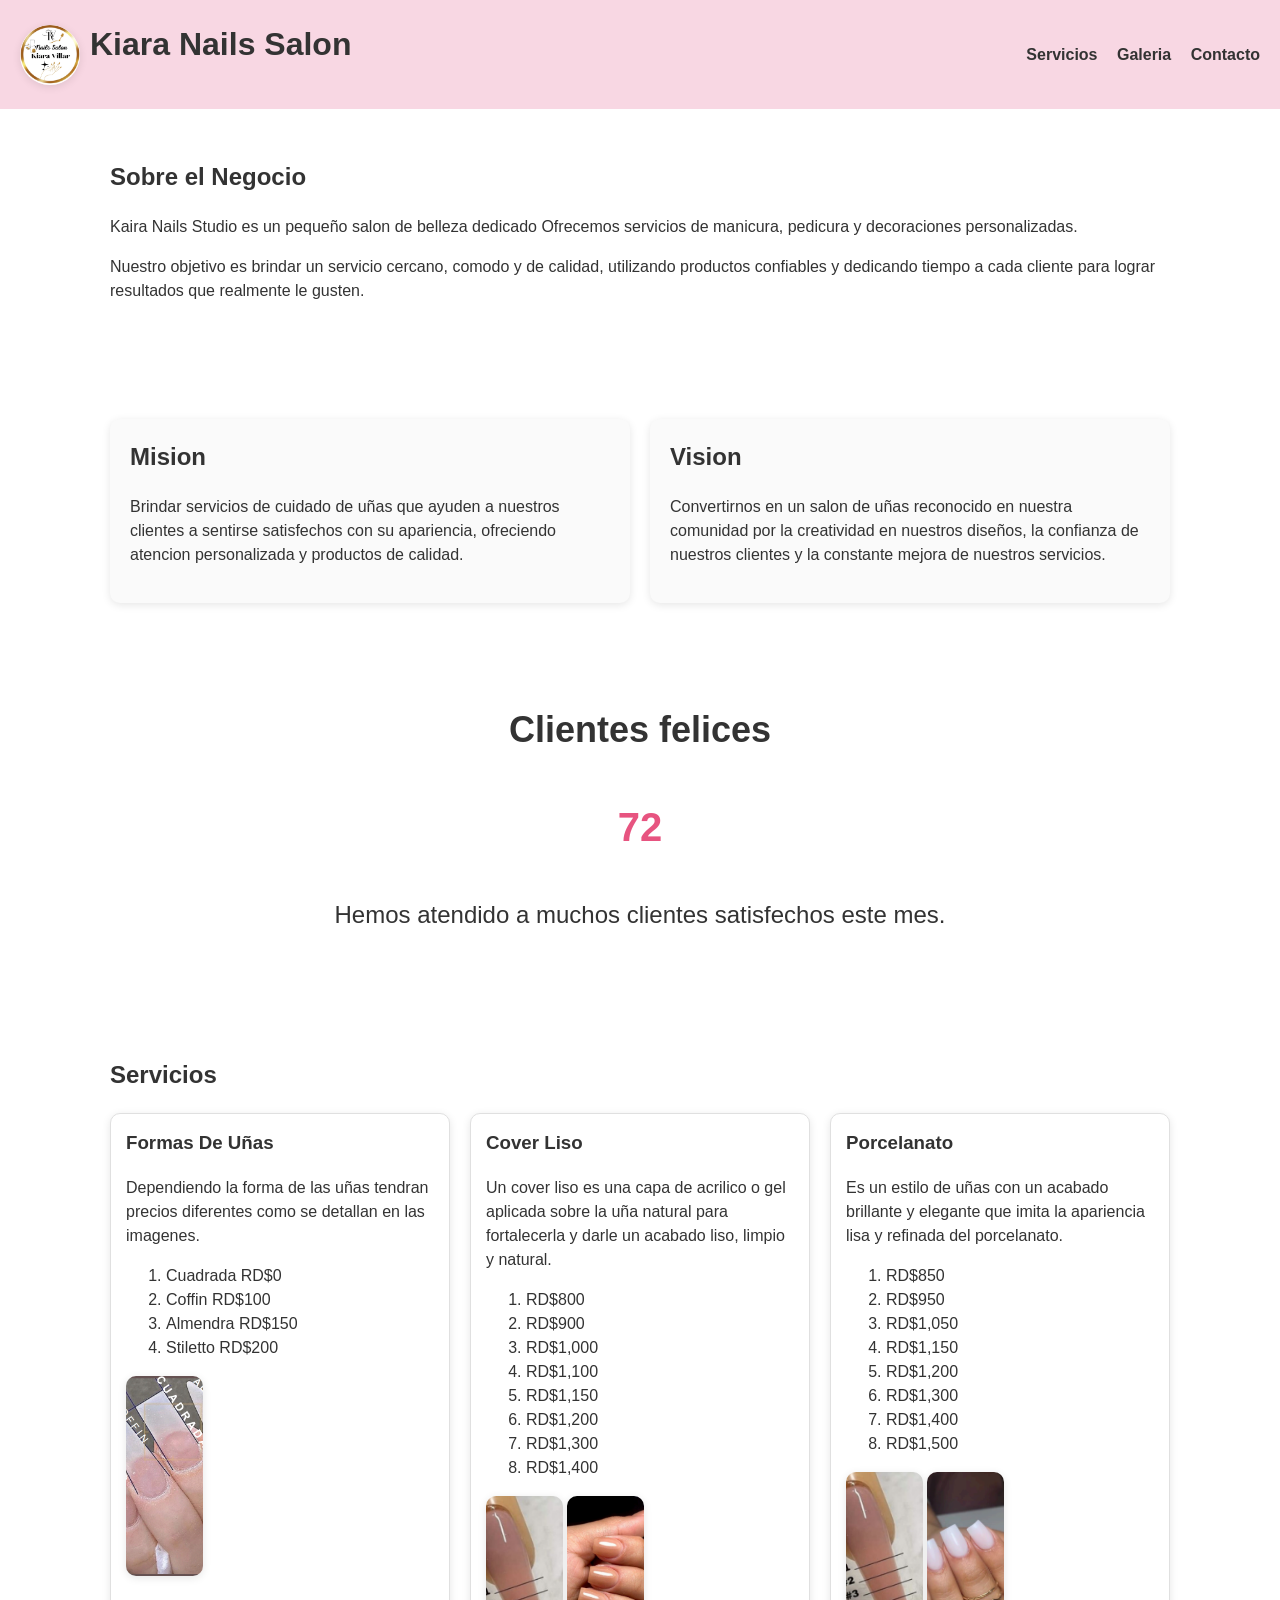
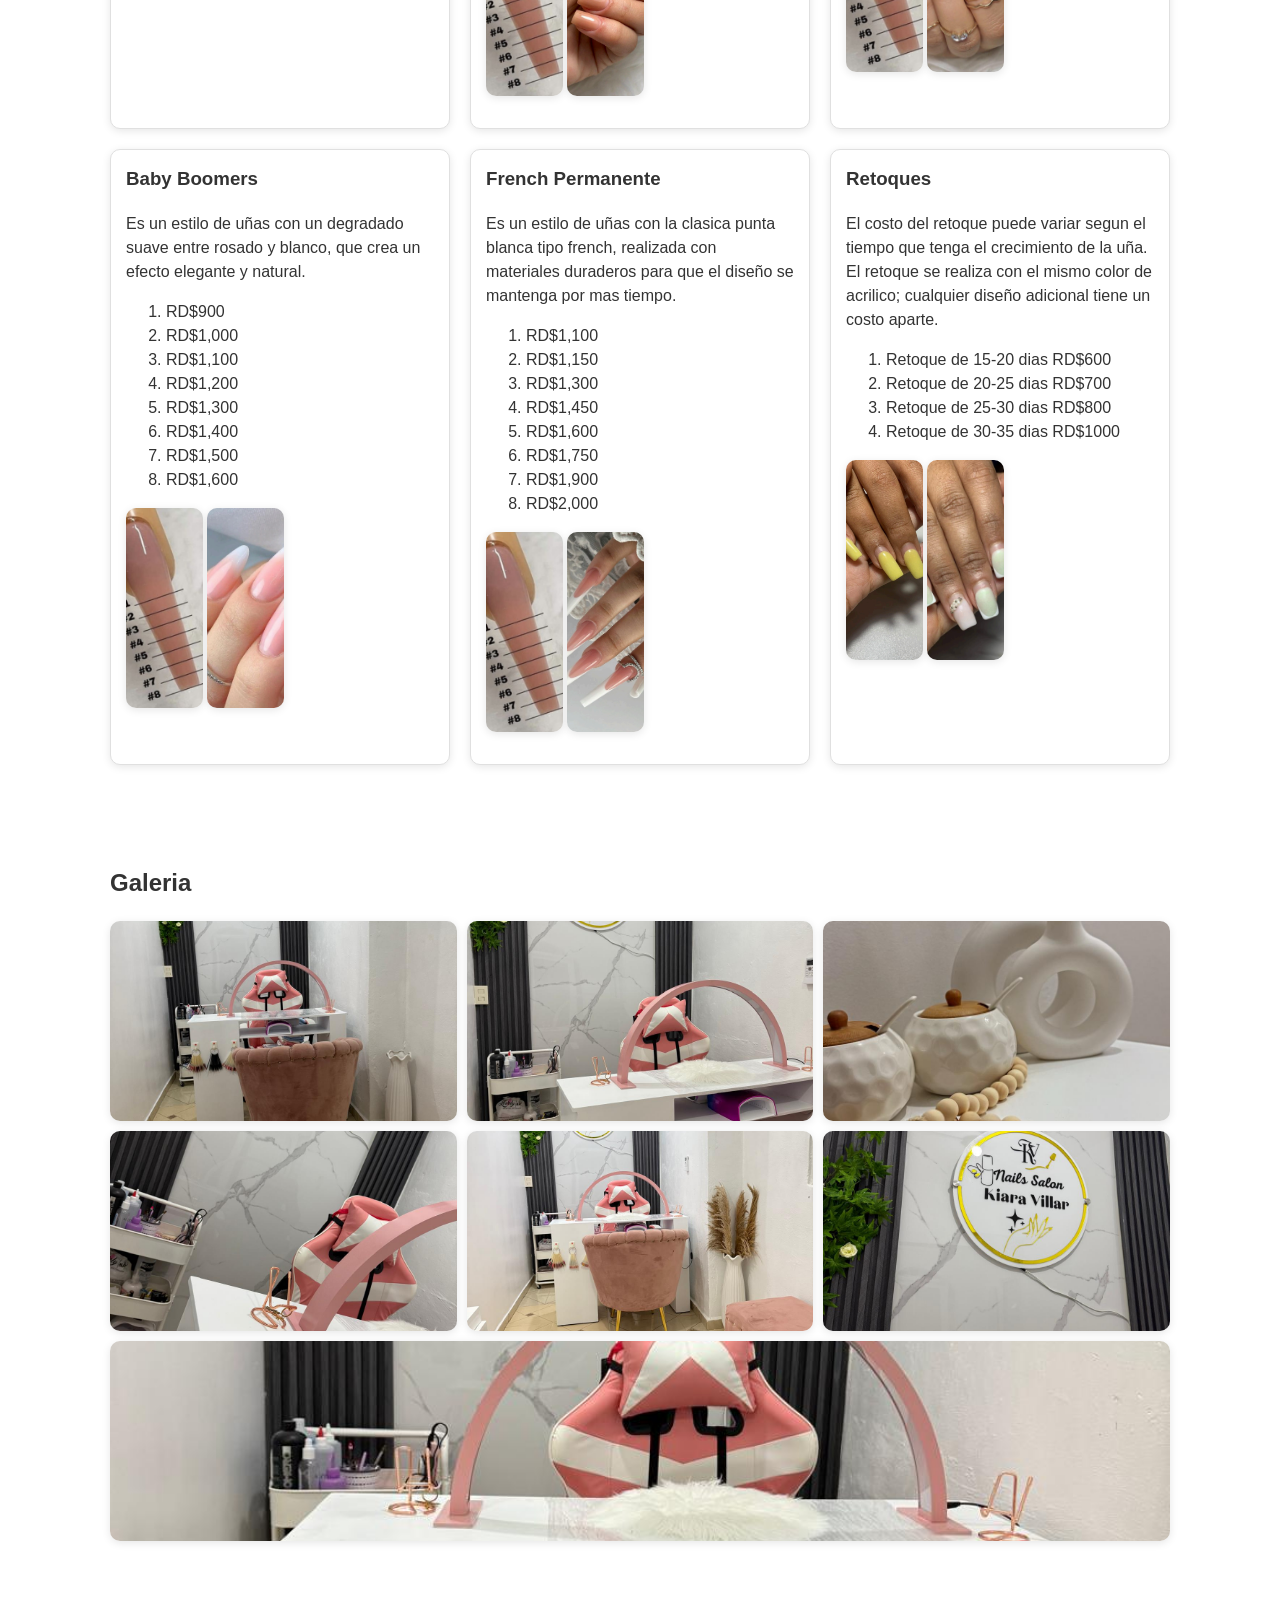
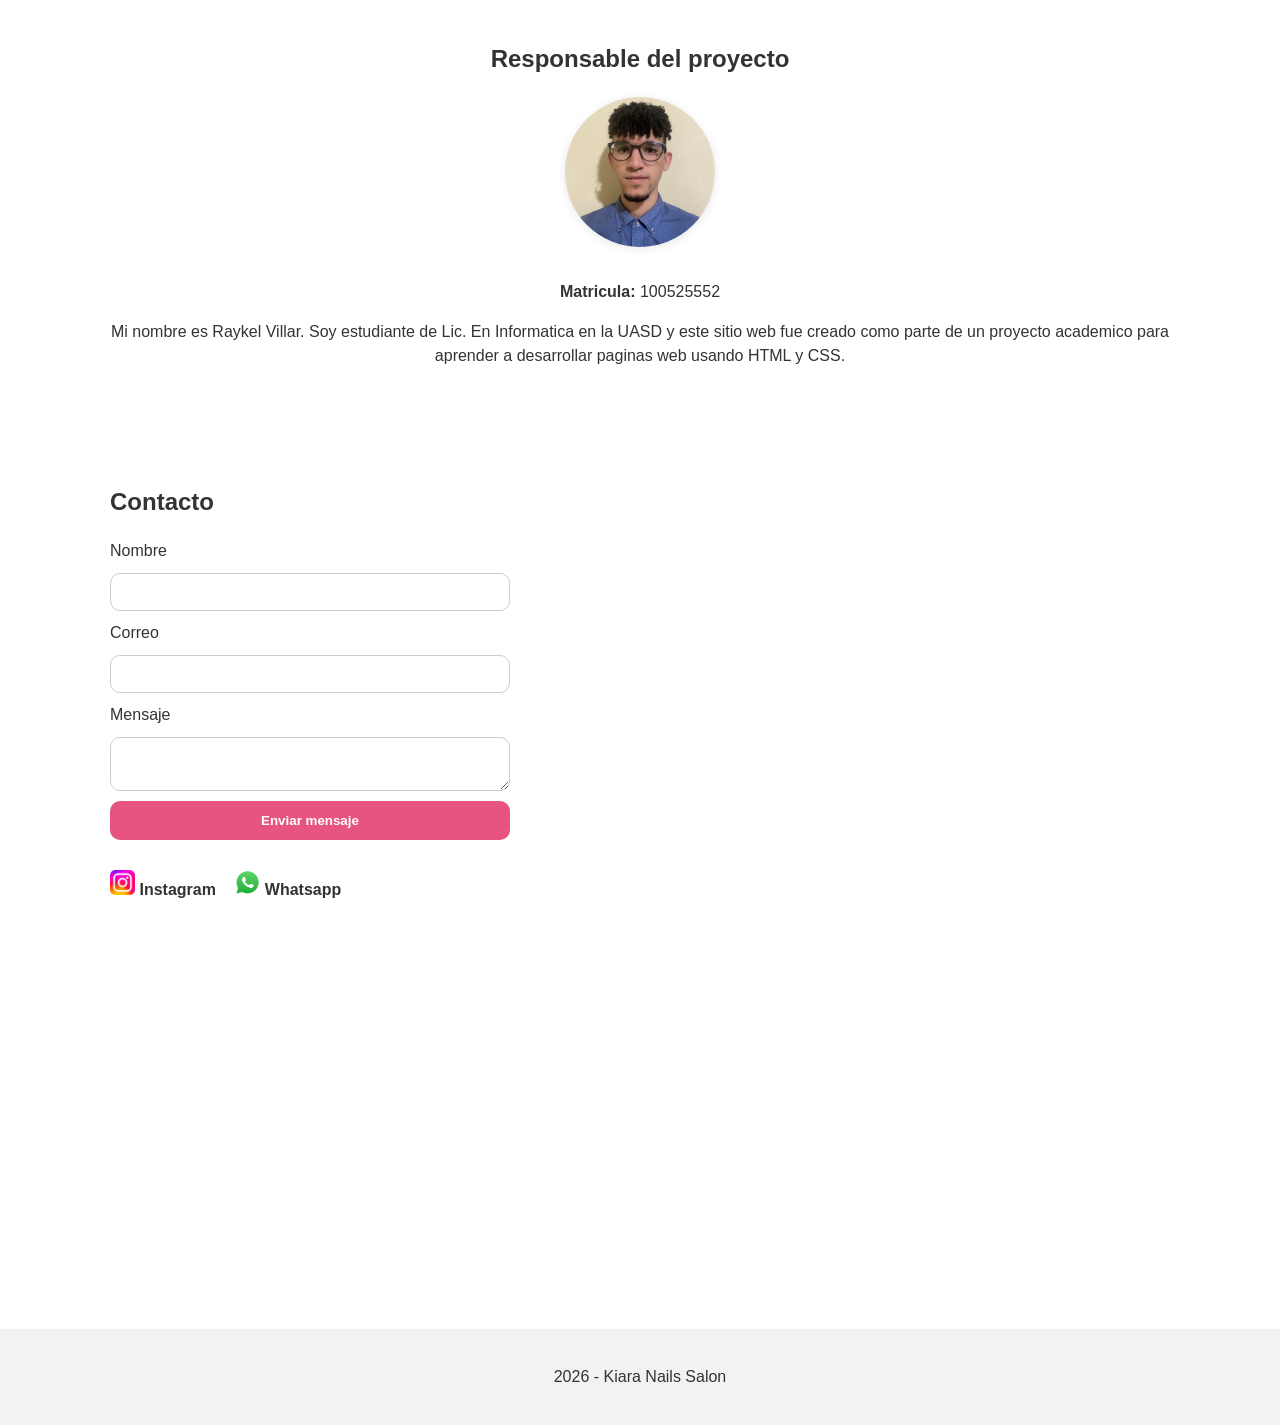
<file: index.html>
<!DOCTYPE html>
<html lang="es">
    <head>
        <meta charset="UTF-8">
        <meta name="viewport" content="width=device-width, initial-scale=1.0">
        <title>Kiara Nails Studio</title>

        <meta name="description" content="Salon de uñas especializado en manicura, pedicura y disenos personalizados.">
        
        <link rel="stylesheet" href="estilos.css">
    </head>

    <body>
        <a class="skip_link" href="#contenido">Saltar al contenido</a>
        
        <header>
            <div class="contenedor_logo">
                <img src="images/Kiara Nails Salon Logo.png" alt="Logo del negocio Kiara Nails Studio">
                <h1>Kiara Nails Salon</h1>
            </div>

            <nav>
                <a href="#servicios">Servicios</a>
                <a href="#galeria">Galeria</a>
                <a href="#contacto">Contacto</a>
            </nav>
        </header>

        <main id="contenido">
            <section class="descripcion">
                <h2>Sobre el Negocio</h2>
                <p>Kaira Nails Studio es un pequeño salon de belleza dedicado
                    Ofrecemos servicios de manicura, pedicura y decoraciones personalizadas. </p>

                <p> Nuestro objetivo es brindar un servicio cercano, comodo y de calidad, utilizando
                    productos confiables y dedicando tiempo a cada cliente para lograr resultados
                    que realmente le gusten. </p>
            </section>

            <section class="misionvision">
                <div>
                    <h2>Mision</h2>
                    <p>Brindar servicios de cuidado de uñas que ayuden a nuestros clientes a sentirse
                    satisfechos con su apariencia, ofreciendo atencion personalizada y
                    productos de calidad.</p>

                </div>

                <div>

                    <h2>Vision</h2>

                    <p>Convertirnos en un salon de uñas reconocido en nuestra comunidad por la
                    creatividad en nuestros diseños, la confianza de nuestros clientes y la
                    constante mejora de nuestros servicios.
                    </p>

                </div>
            </section>

            <section class="contador">

                <h2>Clientes felices</h2>
                <p id="contador">0</p>
                <p>Hemos atendido a muchos clientes satisfechos este mes.</p>

            </section>
            
            <section id="servicios">
                <h2>Servicios</h2>
                <div class="catalogo"> 
                    <div class="servicio">
                        <h3>Formas De Uñas</h3>
                        <p>Dependiendo la forma de las uñas tendran precios diferentes como se detallan en las imagenes.</p>
                        <ol>
                            <li>Cuadrada RD$0</li>
                            <li>Coffin RD$100</li>
                            <li>Almendra RD$150</li>
                            <li>Stiletto RD$200</li>
                        </ol>
                        <img src="images/Formas Unas.png" alt="Formas de las Uñas">
                    </div>

                    <div class="servicio">
                        <h3>Cover Liso</h3>
                        <p>Un cover liso es una capa de acrilico o gel aplicada sobre la uña natural para fortalecerla y darle un acabado liso, limpio y natural.</p>
                        <ol>
                            <li>RD$800</li>
                            <li>RD$900</li>
                            <li>RD$1,000</li>
                            <li>RD$1,100</li>
                            <li>RD$1,150</li>
                            <li>RD$1,200</li>
                            <li>RD$1,300</li>
                            <li>RD$1,400</li>
                        </ol>
                        <img src="images//Medidas.png" alt="Medidas">
                        <img src="images/Cover Liso 1.png" alt="Cover Liso">
                    </div>

                    <div class="servicio">
                       <h3>Porcelanato</h3>
                        <p>Es un estilo de uñas con un acabado brillante y elegante que imita la apariencia lisa y refinada del porcelanato.</p>
                        <ol>
                            <li>RD$850</li>
                            <li>RD$950</li>
                            <li>RD$1,050</li>
                            <li>RD$1,150</li>
                            <li>RD$1,200</li>
                            <li>RD$1,300</li>
                            <li>RD$1,400</li>
                            <li>RD$1,500</li>
                        </ol>
                        <img src="images/Medidas.png" alt="Medidas">
                        <img src="images/Porcelanato 1.png" alt="Porcelanato">                    
                    </div>

                    <div class="servicio">
                       <h3>Baby Boomers</h3>
                        <p>Es un estilo de uñas con un degradado suave entre rosado y blanco, que crea un efecto elegante y natural.</p>
                        <ol>
                            <li>RD$900</li>
                            <li>RD$1,000</li>
                            <li>RD$1,100</li>
                            <li>RD$1,200</li>
                            <li>RD$1,300</li>
                            <li>RD$1,400</li>
                            <li>RD$1,500</li>
                            <li>RD$1,600</li>
                        </ol>
                        <img src="images/Medidas.png" alt="Medidas">
                        <img src="images/Baby Boomers 1.png" alt="Baby Boomers">                    
                    </div>

                    <div class="servicio">
                       <h3>French Permanente</h3>
                        <p>Es un estilo de uñas con la clasica punta blanca tipo french, realizada con materiales duraderos para que el diseño se mantenga por mas tiempo.</p>
                        <ol>
                            <li>RD$1,100</li>
                            <li>RD$1,150</li>
                            <li>RD$1,300</li>
                            <li>RD$1,450</li>
                            <li>RD$1,600</li>
                            <li>RD$1,750</li>
                            <li>RD$1,900</li>
                            <li>RD$2,000</li>
                        </ol>
                        <img src="images/Medidas.png" alt="Medidas">
                        <img src="images/French Permanente 1.png" alt="French Permanente">                    
                    </div>

                    <div class="servicio">
                       <h3>Retoques</h3>
                        <p>El costo del retoque puede variar segun el tiempo que tenga el crecimiento de la uña. El retoque se realiza con el mismo color de acrilico; cualquier diseño adicional tiene un costo aparte.</p>
                        <ol>
                            <li>Retoque de 15-20 dias RD$600</li>
                            <li>Retoque de 20-25 dias RD$700</li>
                            <li>Retoque de 25-30 dias RD$800</li>
                            <li>Retoque de 30-35 dias RD$1000</li>
                        </ol>
                        <img src="images/Retoques 1.png" alt="Retoques 1">
                        <img src="images/Retoques 2.png" alt="Retoques 2">                    
                        
                    </div>

                </div>
            </section>
            
            <section id="galeria">
                <h2>Galeria</h2>

                <div class="galeria">
                    <img src="images/Negocio 1.jpeg" alt="Negocio 1">
                    <img src="images/Negocio 2.jpeg" alt="Negocio 2">
                    <img src="images/Negocio 3.jpeg" alt="Negocio 3">
                    <img src="images/Negocio 4.jpeg" alt="Negocio 4">
                    <img src="images/Negocio 5.jpeg" alt="Negocio 5">
                    <img src="images/Negocio 6.jpeg" alt="Negocio 6">
                    <img src="images/Negocio 7.jpeg" alt="Negocio 7">
                </div>
            </section>

            <section class="sobre_mi">
                <h2>Responsable del proyecto</h2>
                <img src="images/Raykel Villar.png" alt="Foto del estudiante que creo el sitio">
                <p><strong>Matricula:</strong> 100525552</p>
                <p> Mi nombre es Raykel Villar. Soy estudiante de Lic. En Informatica en la  UASD y este sitio web fue creado como
                parte de un proyecto academico para aprender a desarrollar paginas web usando
                HTML y CSS.
                    
                </p>

            </section>

            <section id="contacto">
                <h2>Contacto</h2>

                <form>
                    <label for="nombre">Nombre</label>
                    <input type="text" id="nombre" name="nombre">

                    <label for="correo">Correo</label>
                    <input type="email" id="correo" name="correo">

                    <label for="mensaje">Mensaje</label>
                    <textarea id="mensaje" name="mensaje"></textarea>

                    <button type="submit">Enviar mensaje</button>
                </form>
                
                <div class="redes">
                    <a href="https://www.instagram.com/nails_salon_011?utm_source=ig_web_button_share_sheet&igsh=ZDNlZDc0MzIxNw=="> 
                        <img src="images/Instagram.jpg" width="25"> Instagram</a>

                    <a href="https://wa.link/deyz9y">
                        <img src="images/whatsapp.png" width="25"> Whatsapp
                    </a>

                </div>
                
                
                <div class="map"> 
                    <iframe src="https://www.google.com/maps/embed?pb=!1m18!1m12!1m3!1d1820.833064699644!2d-70.49511009261442!3d18.59136543493846!2m3!1f0!2f0!3f0!3m2!1i1024!2i768!4f13.1!3m3!1m2!1s0x8eb0014f2e19d6cb%3A0xd709f39f5aa98ca8!2sSal%C3%B3n%20de%20Belleza%20Kaira!5e1!3m2!1sen!2sdo!4v1772927460018!5m2!1sen!2sdo" allowfullscreen="" loading="lazy" referrerpolicy="no-referrer-when-downgrade"></iframe>
                </div>

            </section>
            
        </main>

        <footer>
            <p>2026 - Kiara Nails Salon</p>
        </footer>

        <script>
            let numero = 0;
            let objetivo = 107;

            let intervalo = setInterval(() => {

            numero++;
            document.getElementById("contador").textContent = numero;

            if(numero >= objetivo){
            clearInterval(intervalo);
            }

            }, 30);
        </script>
    </body>    
</html>
</file>
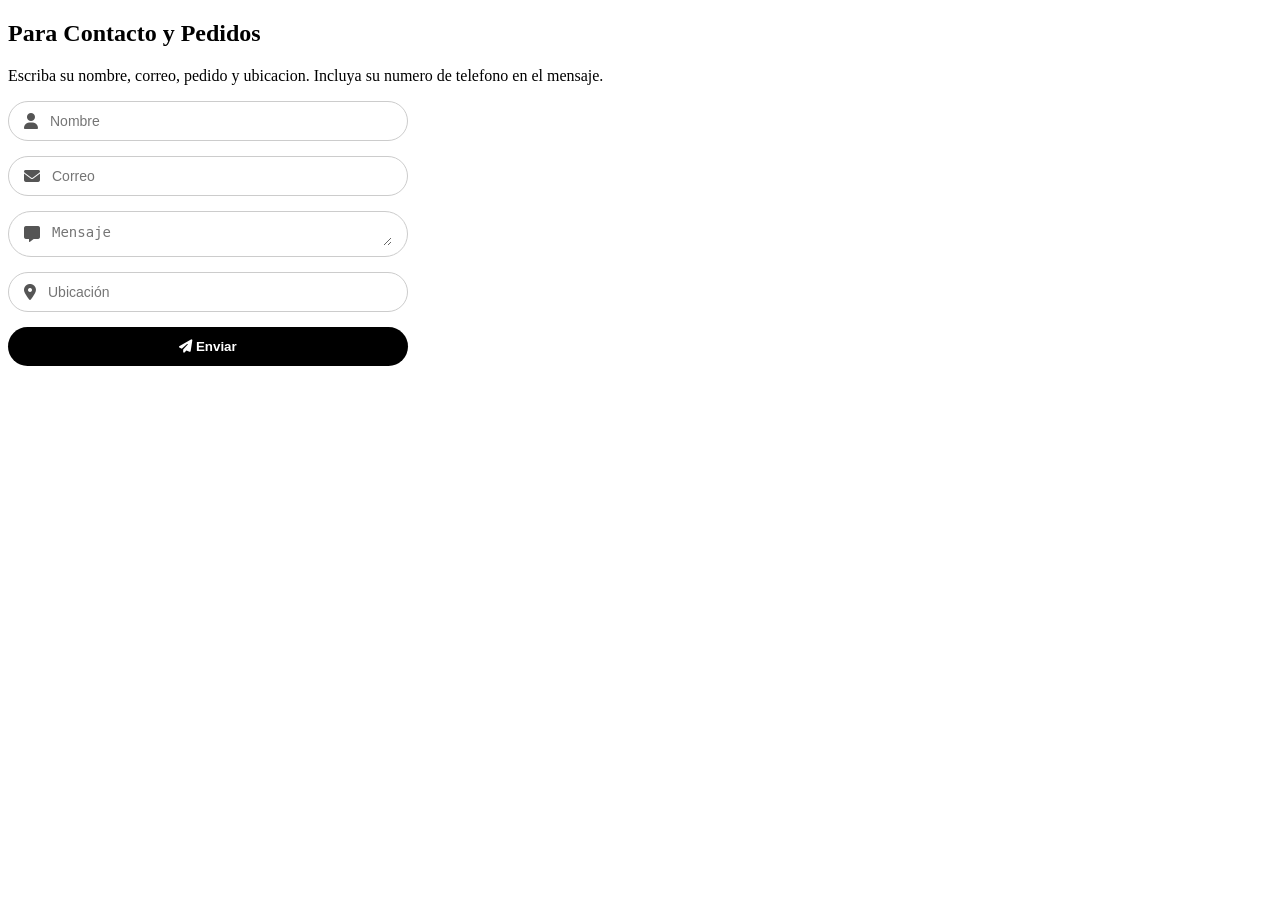
<file: formulario.html>
<!DOCTYPE html>
<html lang="es">
<head>
    <meta charset="UTF-8">
    <title>Negocio</title>

    <link rel="stylesheet" href="estilos2.css">
    <link rel="stylesheet" href="https://cdnjs.cloudflare.com/ajax/libs/font-awesome/6.5.1/css/all.min.css">
</head>
<body>

    <h2>Para Contacto y Pedidos </h2>
    <p>Escriba su nombre, correo, pedido y ubicacion. Incluya su numero de telefono en el mensaje.</p>

    <form>

        <div class="campo">
            <i class="fa-solid fa-user"></i>
            <input type="text" placeholder="Nombre">
        </div>

        <div class="campo">
            <i class="fa-solid fa-envelope"></i>
            <input type="email" placeholder="Correo">
        </div>

        <div class="campo">
            <i class="fa-solid fa-message"></i>
            <textarea placeholder="Mensaje"></textarea>
        </div>

        <div class="campo">
            <i class="fa-solid fa-location-dot"></i>
            <input type="text" placeholder="Ubicación">
        </div>

        <button>
            <i class="fa-solid fa-paper-plane"></i> Enviar
        </button>

    </form>


</body>

</html>
</file>
<file: estilos.css>
:root{

--color_principal:#e75480;
--color_secundario:#f8d7e3;
--color_fondo:#ffffff;
--color_borde:#e0e0e0;

--texto:#333;

--radio:10px;
--sombra:0 2px 8px rgba(0,0,0,0.1);

}

*{
box-sizing:border-box;
}

body{
font-family:Arial, sans-serif;
margin:0;
color:var(--texto);
background:var(--color_fondo);
line-height:1.5;
}

header{
display:flex;
justify-content:space-between;
align-items:center;
padding:20px;
background:var(--color_secundario);
flex-wrap:wrap;
}

.contenedor_logo{
display:flex;
align-items:center;
gap:10px;
}

.contenedor_logo img{
width:60px;
height:60px;
object-fit:cover;
border-radius:50%;
box-shadow:var(--sombra);
}

nav a{
margin-left:15px;
text-decoration:none;
color:var(--texto);
font-weight:bold;
transition:0.3s;
}

nav a:hover{
color:var(--color_principal);
}

nav a:focus{
outline:2px solid var(--color_principal);
outline-offset:3px;
}

.skip_link{
position:absolute;
left:-999px;
}

.skip_link:focus{
left:10px;
top:10px;
background:white;
padding:10px;
border-radius:var(--radio);
box-shadow:var(--sombra);
}

section{
padding:50px 20px;
max-width:1100px;
margin:auto;
}

h1,h2,h3{
margin-top:0;
}

.misionvision{
display:flex;
gap:20px;
flex-wrap:wrap;
}

.misionvision div{
flex:1 1 300px;
background:#fafafa;
padding:20px;
border-radius:var(--radio);
box-shadow:var(--sombra);
}

.catalogo{
display:flex;
flex-wrap:wrap;
gap:20px;
}

.servicio{
flex:1 1 calc(33% - 20px);
border:1px solid var(--color_borde);
padding:15px;
border-radius:var(--radio);
box-shadow:var(--sombra);
background:white;
transition:transform 0.2s;
}

.servicio:hover{
transform:translateY(-3px);
}

.servicio img{
width:25%;
height:200px;
object-fit:cover;
border-radius:var(--radio);
margin-bottom:10px;
box-shadow:var(--sombra);
}

.servicio span{
font-weight:bold;
color:var(--color_principal);
}

.galeria{
display:flex;
flex-wrap:wrap;
gap:10px;
}

.galeria img{
flex:1 1 calc(33% - 10px);
height:200px;
object-fit:cover;
border-radius:var(--radio);
box-shadow:var(--sombra);
transition:transform 0.2s;
}

.galeria img:hover{
transform:scale(1.03);
}

.sobre_mi{
text-align:center;
}

.sobre_mi img{
width:150px;
border-radius:50%;
margin-bottom:10px;
box-shadow:var(--sombra);
}

form{
display:flex;
flex-direction:column;
gap:10px;
max-width:400px;
margin-bottom:30px;
}

input, textarea{
padding:10px;
border-radius:var(--radio);
border:1px solid #ccc;
font-size:14px;
}

input:focus, textarea:focus{
outline:none;
border-color:var(--color_principal);
}

button{
background:var(--color_principal);
color:white;
border:none;
padding:12px;
border-radius:var(--radio);
cursor:pointer;
font-weight:bold;
transition:0.2s;
}

button:hover{
opacity:0.9;
}

button:active{
transform:scale(0.97);
}

.redes{
margin-top:10px;
}

.redes a{
text-decoration:none;
margin-right:15px;
color:var(--texto);
font-weight:bold;
}

.redes i{
font-size:24px;
margin-right:6px;
color:var(--color_principal);
}

.map iframe{
width:100%;
height:300px;
border:0;
margin-top:30px;
border-radius:var(--radio);
}

footer{
text-align:center;
padding:20px;
background:#f2f2f2;
margin-top:40px;
}

.contador{
text-align:center;
font-size:24px;
}

#contador{
font-size:40px;
color:var(--color_principal);
font-weight:bold;
}

/* responsive */

@media(max-width:768px){

.catalogo .servicio{
flex:1 1 100%;
}

.galeria img{
flex:1 1 100%;
}

header{
flex-direction:column;
gap:10px;
}

}
</file>
<file: estilos2.css>
form{
display:flex;
flex-direction:column;
max-width:400px;
gap:15px;
}

.campo{
display:flex;
align-items:center;
border:1px solid #ccc;
border-radius:25px;
padding:10px 15px;
background:white;
}

.campo i{
margin-right:10px;
color:#555;
font-size:16px;
}

input, textarea{
border:none;
outline:none;
flex:1;
font-size:14px;
background:transparent;
}

textarea{
height:20px;
}

.campo:focus-within{
border-color:black;
}

button{
background:black;
color:white;
border:none;
padding:12px;
border-radius:25px;
cursor:pointer;
font-weight:bold;
transition:0.2s;
}

button:hover{
opacity:0.9;
}

button:active{
transform:scale(0.97);
}
</file>
